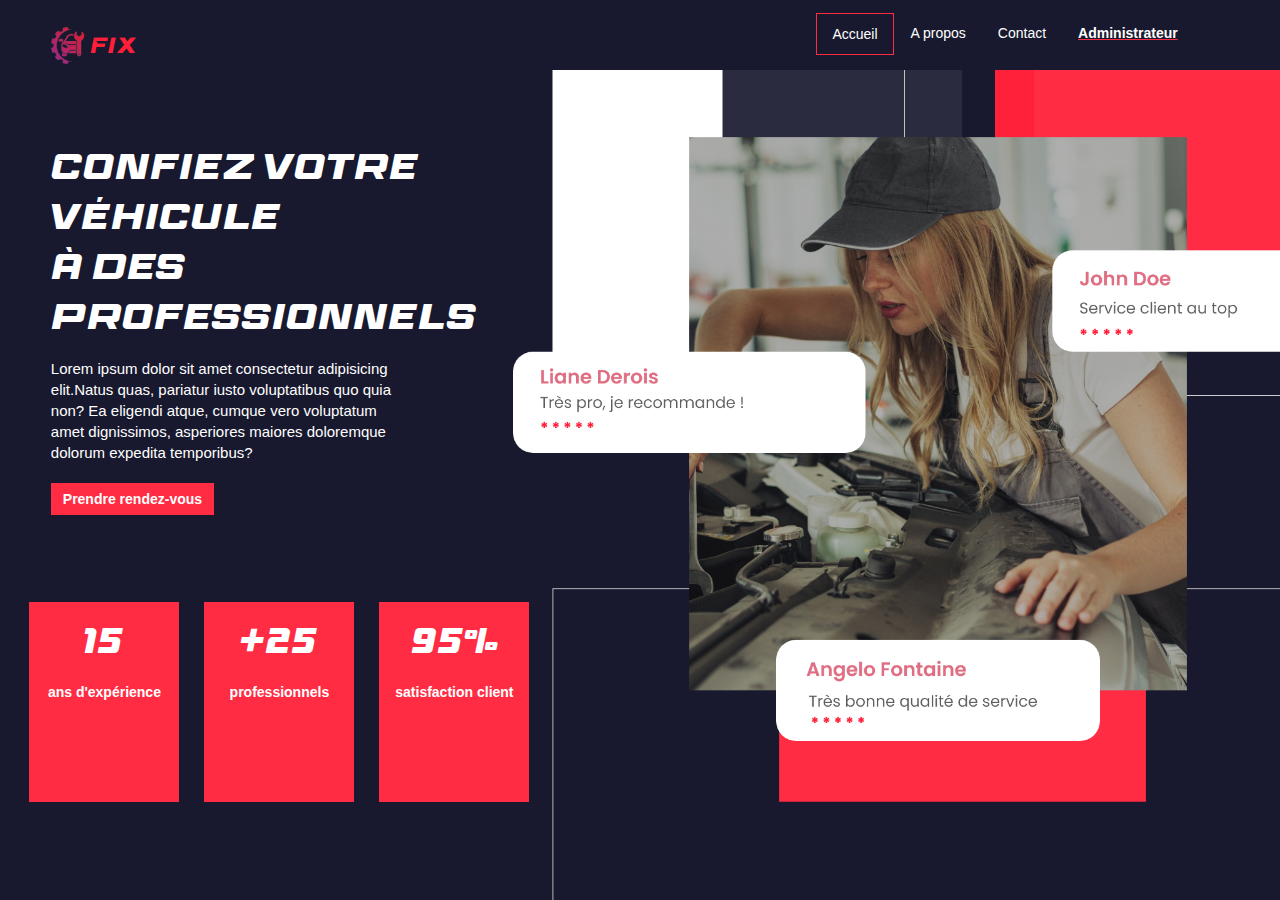
<file: index.html>
<!DOCTYPE html>
<html lang="en">
<head>
    <meta charset="UTF-8">
    <meta name="viewport" content="width=device-width, initial-scale=1.0">
    <link rel="stylesheet" href="./assets/css/bootstrap.css">
    <link rel="stylesheet" href="./assets/css/index.css">
    <link rel="shortcut icon" href="./assets/images/logo2.png" type="image/x-icon">
    <title>FixIT</title>
</head>
<body id="index-body">
   <div class="container-fluid">
    <!-- NAVBAR -->
    <div class="row col-md-12" id="navbar">
        <div class="col-md-7" id="logo">
            <img src="./assets/images/logo.png" alt="" width="200px">
        </div>
        <div class="col-md-5" id="nav-bar-buttons">
            <ul class="nav nav-pills">
                <li role="presentation" class="active-item"><a href="#">Accueil</a></li>
                <li role="presentation"><a href="#">A propos</a></li>
                <li role="presentation"><a href="#">Contact</a></li>
                <li role="presentation" class="emphase"><a href="adminLogin.html">Administrateur</a></li>
            </ul>
        </div>
    </div>
    <!-- NAVBAR -->

    <!-- MAIN CONTENT -->
    <div class="row col-md-12" id="content">
        <!-- LEFT -->
        <div class="col-md-6" id="left">
            <div class="row" id="content-text">
                <h1 class="col-md-12" id="content-title">Confiez votre véhicule <br>à des professionnels</h1>
                <p class="col-md-8 random-text lead">Lorem ipsum dolor sit amet consectetur adipisicing elit.Natus quas, pariatur iusto voluptatibus quo quia non? Ea eligendi atque, cumque vero voluptatum amet dignissimos, asperiores maiores doloremque dolorum expedita temporibus?</p>
            </div>
            <div class="row col-md-12" id="content-button">
                <a href="login.html" class="btn btn-default action-button">Prendre rendez-vous</a>
            </div>
            <div class="row col-md-12" id="statistiques">
                <div class="item1 statistiques-item">
                    <h1 class="intrigue">15</h1>
                    <p>ans d'expérience</p>
                </div>
                <div class="item2 statistiques-item">
                    <h1 class="intrigue">+25</h1>
                    <p>professionnels</p>
                </div>
                <div class="item3 statistiques-item">
                    <h1 class="intrigue">95%</h1>
                    <p>satisfaction client</p>
                </div>
            </div>
        </div>
        <!-- LEFT -->

        <!-- RIGHT -->
        <div class="col-md-6" id="right">
            <div class="row col-md-12">
                <img src="./assets/images/index-right.png" alt="" id="image-right">
            </div>
        </div>
        <!-- RIGHT -->
    </div>
    <!-- MAIN CONTENT -->
   </div> 
</body>
</html>
</file>
<file: assets/css/index.css>
@font-face {
    font-family: racing;
    src: url("../font/Race\ Sport.ttf");
}
@keyframes fade-in-bottom {
    0% {
        opacity: 0;
        margin-bottom: -15%;
    }
    100% {
        opacity: 1;
    }
}
@keyframes fade-in-left {
    0% {
        opacity: 0;
        margin-left: -15%;
    }
    100% {
        opacity: 1;
    }
}
@keyframes fade-in-right {
    0% {
        opacity: 0;
        margin-right: -15%;
    }
    100% {
        opacity: 1;
    }
}
@keyframes zoom-in {
    0% {
        scale: -5%;
        opacity: 0.5;
    } 100% {
        opacity: 1;
    }
}

::-webkit-scrollbar {
    display: none;
}

li a, .random-text {
    color: white;
}
.lead {
    font-size: 15px;
}
body{
    background-size : cover; 
    background-repeat: no-repeat; 
    background-attachment : fixed;
    background-position: center;
    /* overflow: hidden;  */
}
#index-body {
    background-image: url("../images/background2.png");
}
#right {
    margin-top: 5%;
}
#statistiques {
    display: flex;
    flex-direction: row;
    justify-content:space-between;
    margin-top: 15%;
    margin-left: -7%;
    animation: fade-in-bottom 3s;
}
#content-text {
    margin-top: 10%;
    margin-left: 1%;
}
#content-button {
    margin-left: 1%;
    animation: fade-in-left 2s;
}
#content-title, .intrigue {
    font-family: racing;
    color: white;
    line-height: 50px;
    animation: fade-in-left 2s;
}
#image-right {
    width: 1200px;
    border-style: dashed;
    margin-left: -55%;
    margin-top: -10%;
    animation: zoom-in 2s;
}
#navbar {
    background-color: #18192E;
    width: 100vw;
    height: 70px;
}
#navbar #logo img{
    margin-top: -3%;
    margin-left: -5%;
    width: 250px;
}
#nav-bar-buttons {
    display: flex;
    justify-content: center;
    margin-top: 1%;
}
.btn {
    border-style: none;
    border-radius: 0%;
}
.action-button, .statistiques-item {
    background-color: #FF2C43;
    color: white;
    font-weight: 700;
}
.statistiques-item  {
    height: 200px;
    width: 150px;
    text-align: center;
}
.random-text {
    animation: fade-in-left 2s;
}
.active-item {
    background-color: none !important;
    border: #FF2C43 solid 1px;
}
.active a {
    background-color: none !important; 
}
.emphase{
    color: #FF2C43 !important;
    text-decoration: underline;
    font-weight: 600;
}
</file>
